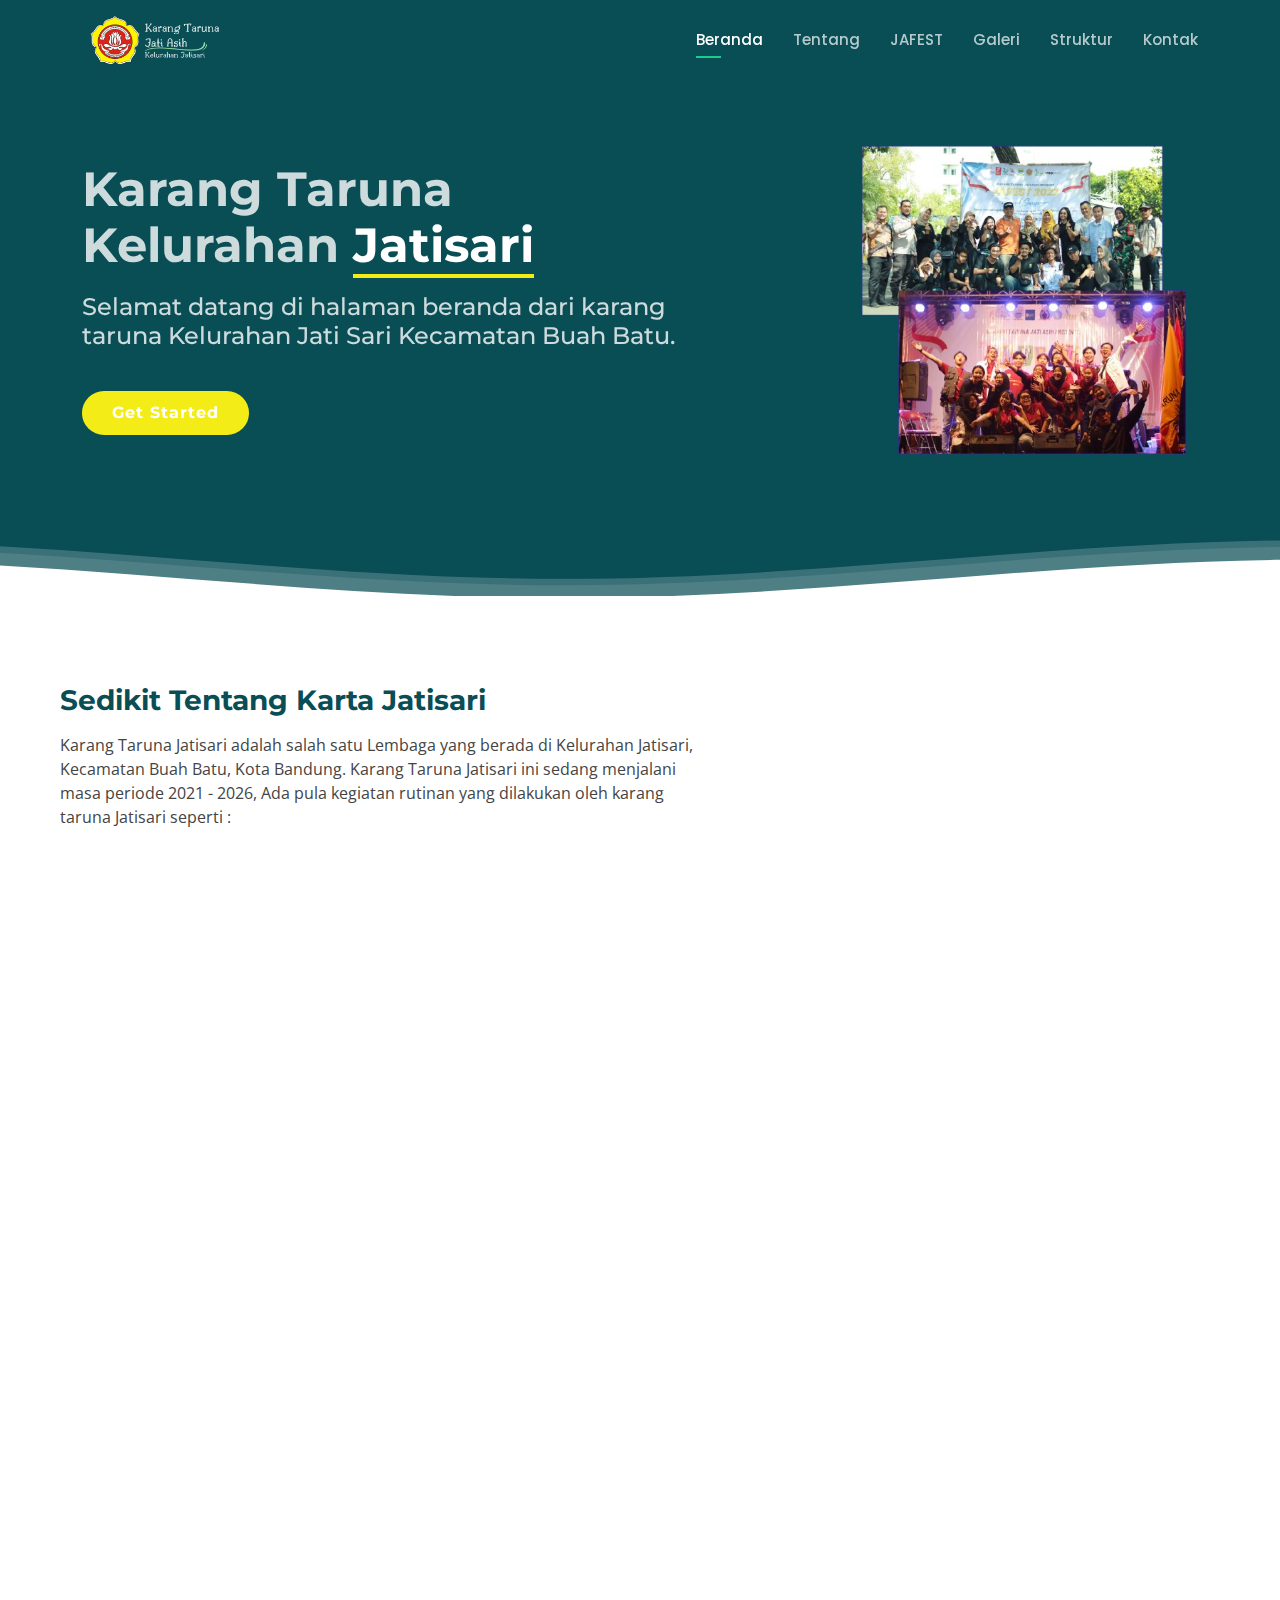
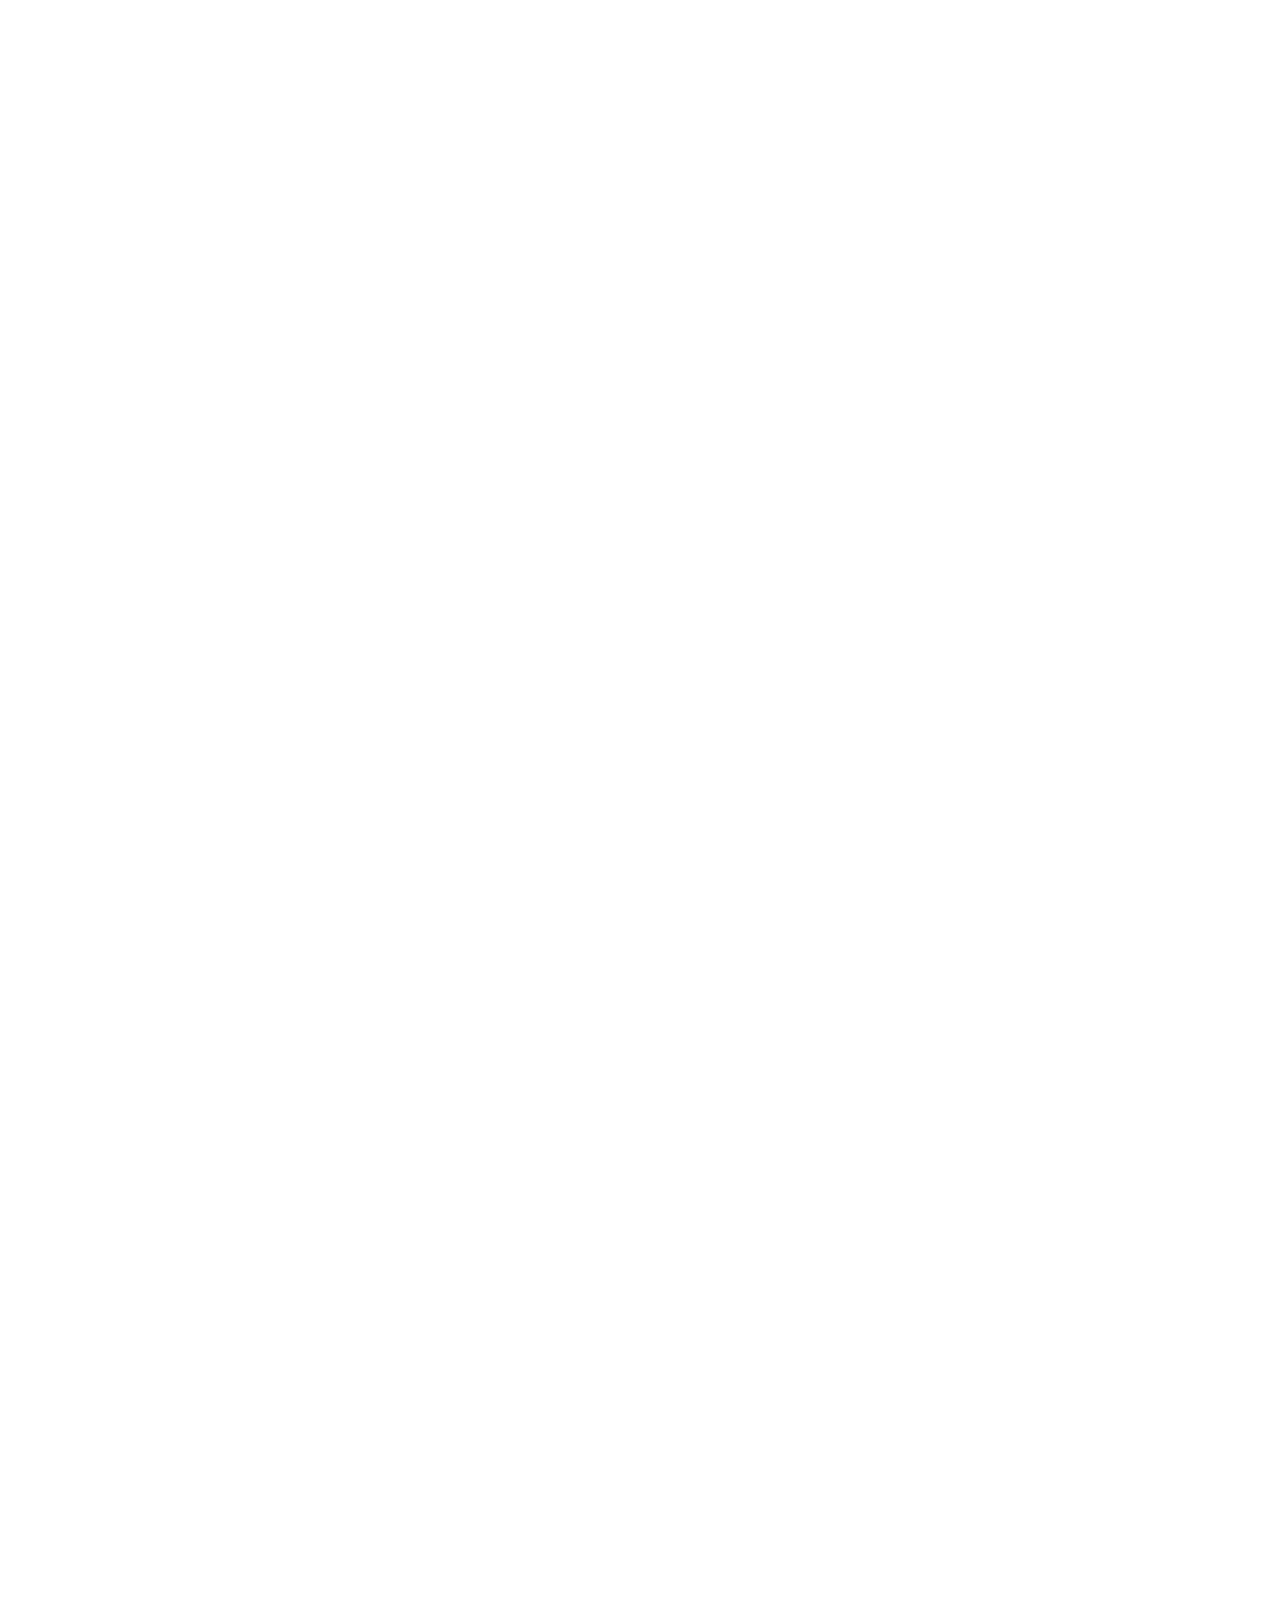
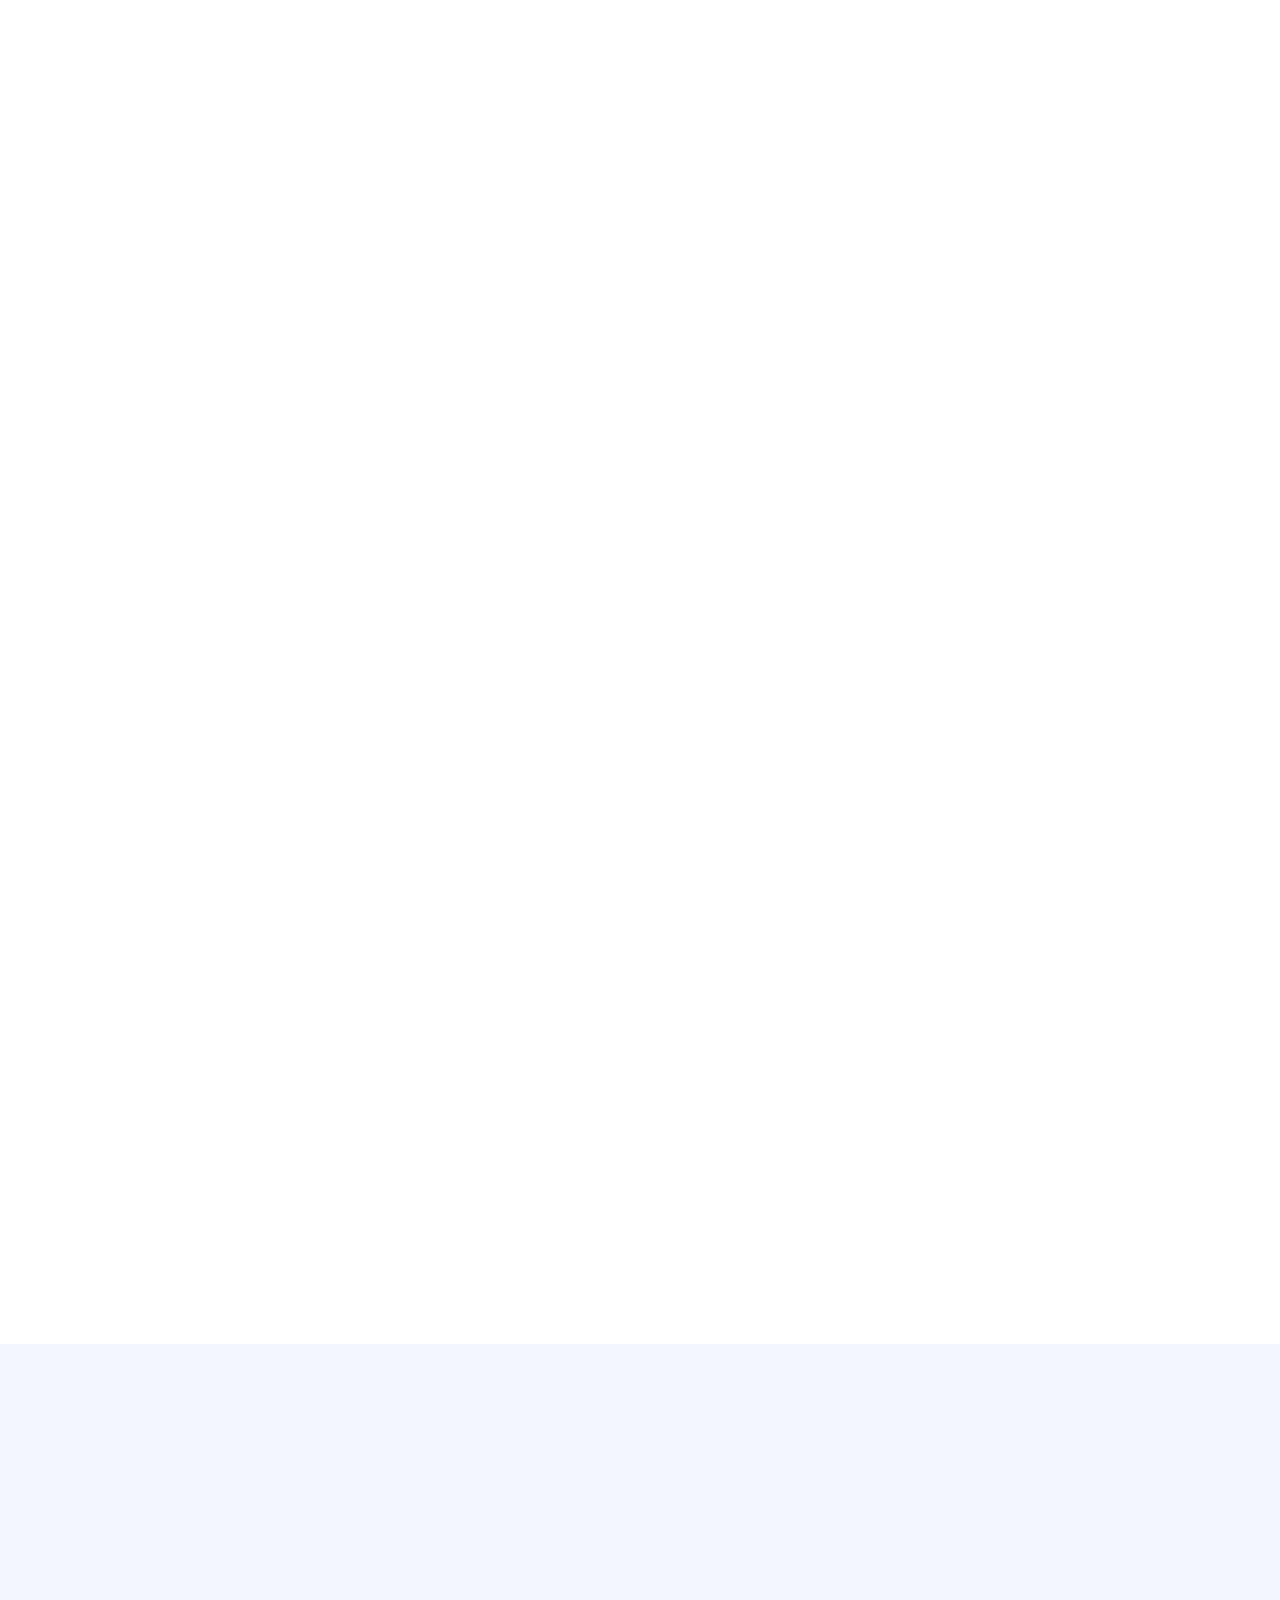
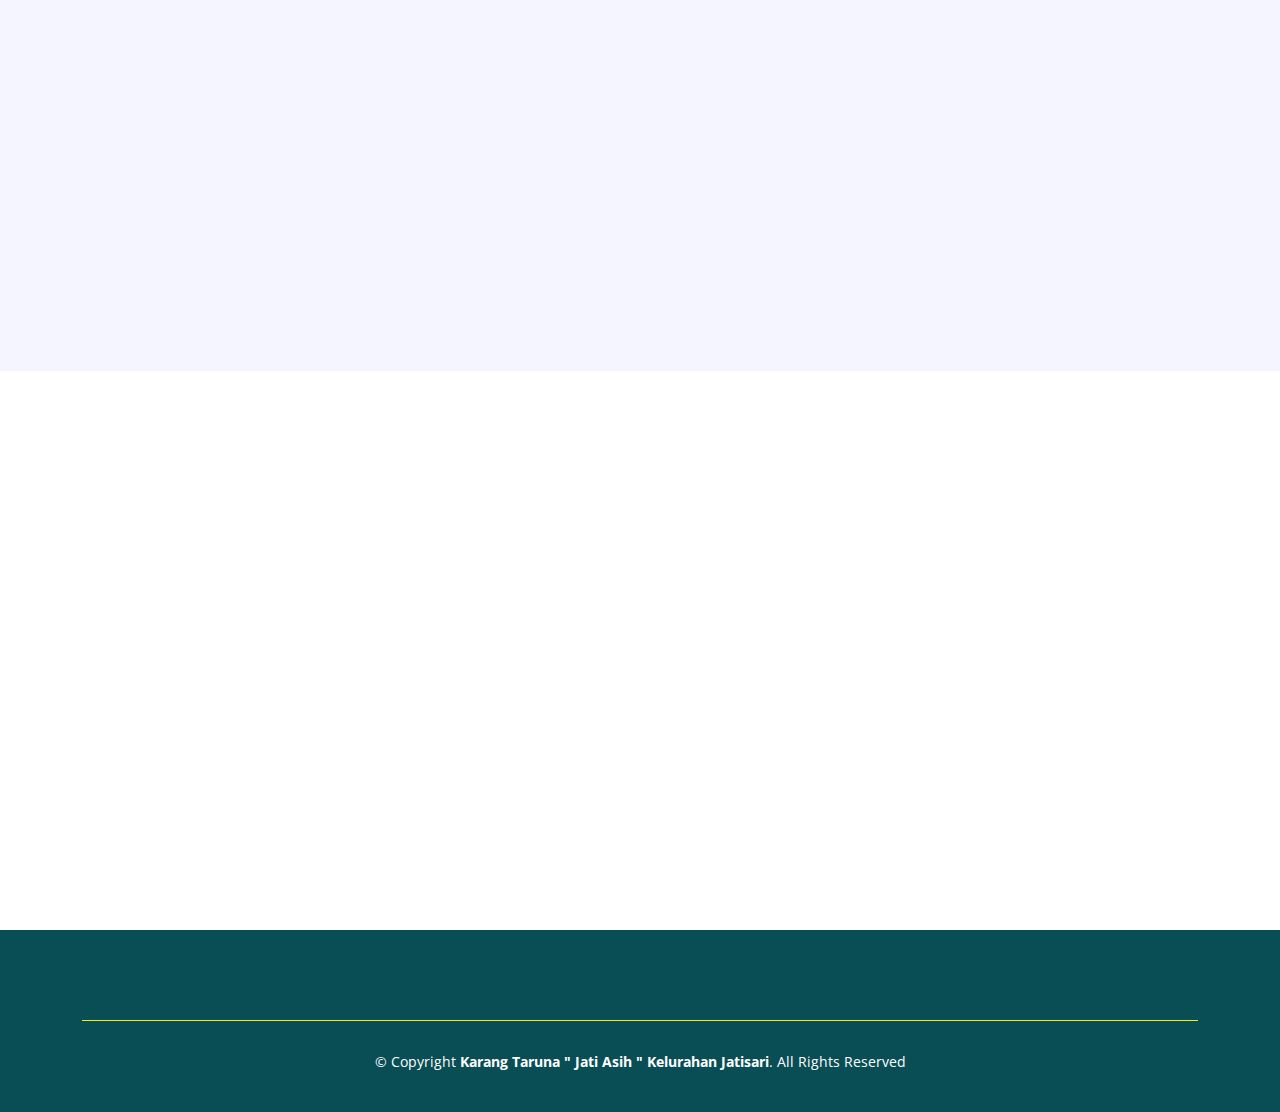
<file: index.html>
<!DOCTYPE html>
<html lang="en">

<head>
  <meta charset="utf-8">
  <meta content="width=device-width, initial-scale=1.0" name="viewport">

  <title>Karang Taruna Jati Asih</title>
  <meta content="" name="description">
  <meta content="" name="keywords">

  <!-- Favicons -->
  <link href="assets/img/logo.jpeg" rel="icon">
  <link href="assets/img/logo.jpeg" rel="apple-touch-icon">

  <!-- Google Fonts -->
  <link href="https://fonts.googleapis.com/css?family=Open+Sans:300,300i,400,400i,600,600i,700,700i|Montserrat:300,300i,400,400i,500,500i,600,600i,700,700i|Poppins:300,300i,400,400i,500,500i,600,600i,700,700i" rel="stylesheet">

  <!-- Vendor CSS Files -->
  <link href="assets/vendor/aos/aos.css" rel="stylesheet">
  <link href="assets/vendor/bootstrap/css/bootstrap.min.css" rel="stylesheet">
  <link href="assets/vendor/bootstrap-icons/bootstrap-icons.css" rel="stylesheet">
  <link href="assets/vendor/boxicons/css/boxicons.min.css" rel="stylesheet">
  <link href="assets/vendor/glightbox/css/glightbox.min.css" rel="stylesheet">
  <link href="assets/vendor/remixicon/remixicon.css" rel="stylesheet">
  <link href="assets/vendor/swiper/swiper-bundle.min.css" rel="stylesheet">

  <!-- Template Main CSS File -->
  <link href="assets/css/style.css" rel="stylesheet">

  <!-- =======================================================
  * Template Name: Bootslander
  * Updated: Jul 27 2023 with Bootstrap v5.3.1
  * Template URL: https://bootstrapmade.com/bootslander-free-bootstrap-landing-page-template/
  * Author: BootstrapMade.com
  * License: https://bootstrapmade.com/license/
  ======================================================== -->
</head>

<body>

  <!-- ======= Header ======= -->
  <header id="header" class="fixed-top d-flex align-items-center header-transparent">
    <div class="container d-flex align-items-center justify-content-between">

      <div class="logo">      
        <a href="index.html"><img src="assets/img/Logo.png" alt="" class="img-fluid"></a>
      </div>

      <nav id="navbar" class="navbar">
        <ul>
          <li><a class="nav-link scrollto active" href="#hero">Beranda</a></li>
          <li><a class="nav-link scrollto" href="#about">Tentang</a></li>
          <li><a class="nav-link scrollto" href="#features">JAFEST</a></li>
          <li><a class="nav-link scrollto" href="#gallery">Galeri</a></li>
          <li><a class="nav-link scrollto" href="#team">Struktur</a></li>
          <li><a class="nav-link scrollto" href="#contact">Kontak</a></li>
        </ul>
        <i class="bi bi-list mobile-nav-toggle"></i>
      </nav><!-- .navbar -->

    </div>
  </header><!-- End Header -->

  <!-- ======= Hero Section ======= -->
  <section id="hero">

    <div class="container">
      <div class="row justify-content-between">
        <div class="col-lg-7 pt-5 pt-lg-0 order-2 order-lg-1 d-flex align-items-center">
          <div data-aos="zoom-out">
            <h1>Karang Taruna Kelurahan <span>Jatisari</span></h1>
            <h2>Selamat datang di halaman beranda dari karang taruna Kelurahan Jati Sari Kecamatan Buah Batu.</h2>
            <div class="text-center text-lg-start">
              <a href="#about" class="btn-get-started scrollto"><b>Get Started</b></a>
            </div>
          </div>
        </div>
        <div class="col-lg-4 order-1 order-lg-2 hero-img" data-aos="zoom-out" data-aos-delay="300">
          <img src="assets/img/hero.png" class="img-fluid animated" alt="">
        </div>
      </div>
    </div>

    <svg class="hero-waves" xmlns="http://www.w3.org/2000/svg" xmlns:xlink="http://www.w3.org/1999/xlink" viewBox="0 24 150 28 " preserveAspectRatio="none">
      <defs>
        <path id="wave-path" d="M-160 44c30 0 58-18 88-18s 58 18 88 18 58-18 88-18 58 18 88 18 v44h-352z">
      </defs>
      <g class="wave1">
        <use xlink:href="#wave-path" x="50" y="3" fill="rgba(255,255,255, .1)">
      </g>
      <g class="wave2">
        <use xlink:href="#wave-path" x="50" y="0" fill="rgba(255,255,255, .2)">
      </g>
      <g class="wave3">
        <use xlink:href="#wave-path" x="50" y="9" fill="#fff">
      </g>
    </svg>

  </section><!-- End Hero -->

  <main id="main">

    <!-- ======= About Section ======= -->
    <section id="about" class="about">
      <div class="container-fluid">

        

          <div class="col-xl-7 col-lg-6 icon-boxes d-flex flex-column align-items-stretch justify-content-center py-5 px-lg-5" data-aos="fade-left">
            <h3>Sedikit Tentang Karta Jatisari</h3>
            <p>Karang Taruna Jatisari adalah salah satu Lembaga yang berada di Kelurahan Jatisari, Kecamatan Buah Batu, Kota Bandung. 
              Karang Taruna Jatisari ini sedang menjalani masa periode 2021 - 2026, Ada pula kegiatan rutinan yang dilakukan oleh karang taruna Jatisari seperti : </p>

            <div class="icon-box" data-aos="zoom-in"  data-aos-delay="100">
              <div class="icon"><i class="bx bx-fingerprint"></i></div>
              <h4 class="title"><a href="">Posyandu Remaja</a></h4>
              <p class="description">Posyandu Remaja adalah program kerja sama antara puskesmas dengan karang taruna yang dimana anggota karang taruna dibimbing oleh puskesmas untuk menjadi kader di setiap meja, untuk peserta sesuai dengan namanya yaitu posrem maka peserta nya berupa anak anak remaja.</p>
            </div>

            <div class="icon-box" data-aos="zoom-in" data-aos-delay="200">
              <div class="icon"><i class="bx bx-gift"></i></div>
              <h4 class="title"><a href="">Warmis</a></h4>
              <p class="description">Warmis merupakan program sosial yaitu memberikan bantuan beserta santunan kepada warga warga yang kurang mampu di kelurahan Jatisari.</p>
            </div>

            <div class="icon-box" data-aos="zoom-in" data-aos-delay="300">
              <div class="icon"><i class="bx bx-atom"></i></div>
              <h4 class="title"><a href="">Jatisari Festival</a></h4>
              <p class="description">Jatisari Festival merupakan serangkaian kegiatan untuk memeriahkan hari hari besar seperti 17 Agustus, Hari Jadi Kota Bandung ( HJKB ), dll. dan untuk menjalin silaturahmi antar warga kelurahan Jatisari</p>
            </div>

          </div>
        </div>

      </div>
    </section><!-- End About Section -->

    <!-- ======= Features Section ======= -->
    <section id="features" class="features">
      <div class="container">

        <div class="section-title" data-aos="fade-up">
          <h2>JAFEST</h2>
          <p><b>JATISARI FESTIVAL</b></p>
        </div>

        
      </div>
    </section><!-- End Features Section -->
    <!-- ======= Details Section ======= -->
    <section id="details" class="details">
      <div class="container">

        <div class="row content">
          <div class="col-md-4" data-aos="fade-right">
            <img src="assets/img/1.png" class="img-fluid" alt="">
          </div>
          <div class="col-md-8 pt-4" data-aos="fade-up">
            <h3><b>JATISARI FESTIVAL 2022</b></h3>
            <p class="fst-italic">
              JAFEST 2022 atau Jatisari Festival 2022 adalah Jatisari Festival Pertama yang dilaksanakan oleh karang taruna Jatisari, pada JAFEST 2022 ini Fias Fridansyah terpilih menjadi ketua pelaksanan, dan dengan izin Allah acara ini terlaksana pada :
            </p>
            <ul>
              <li><i class="bi bi-check"></i> Sabtu, 29 Oktober 2022</li>
              <li><i class="bi bi-check"></i> Lapangan DISPERKIM JABAR</li>
              <li><i class="bi bi-check"></i> Pukul 07.00 WIB s.d 17.00 WIB</li>
            </ul>
            <p>
              Tema pada kegiatan JAFEST 2022 adalah Kirab Budaya dengan mengedepankan budaya sunda, tema ini diimplementasikan dengan adanya festival anak anak TK se-Kelurahan Jatisari dengan memakai pakaian adat sunda.
            </p>
          </div>
        </div>

        <div class="row content">
          <div class="col-md-4 order-1 order-md-2" data-aos="fade-left">
            <img src="assets/img/2.png" class="img-fluid" alt="">
          </div>
          <div class="col-md-8 pt-4" data-aos="fade-up">
            <h3><b>JATISARI FESTIVAL 2023</b></h3>
            <p class="fst-italic">
              JAFEST 2023 atau Jatisari Festival 2022 adalah Jatisari Festival Kedua yang dilaksanakan oleh karang taruna Jatisari, pada JAFEST 2023 ini Mochammad Anwar Cahyana terpilih menjadi ketua pelaksanan, dan dengan izin Allah acara ini terlaksana pada :
            </p>
            <ul>
              <li><i class="bi bi-check"></i> Sabtu, 23 September 2023</li>
              <li><i class="bi bi-check"></i> Lapang Bunderan RW 03</li>
              <li><i class="bi bi-check"></i> Pukul 07.00 WIB s.d 22.00 WIB</li>
            </ul>
            <p>
              Tema pada kegiatan JAFEST 2023 adalah Jatisari Menuju Generasi Sehat dan Bersih
              dengan mengedepankan kegiatan sosial dan keagamaan, tema ini diimplementasikan dengan adanya sunatan massal untuk warga se-Kelurahan Jatisari serta diadakannya 
              perlombaan Tahfidz dan juga adanya perlombaan K3 ( Kebersihan, Keindahan, Kerapian) yang diikiuti oleh seluruh perangkat RW se-Kelurahan Jatisari.
            </p>
          </div>
        </div>
      </div>
    </section><!-- End Details Section -->

    <!-- ======= Gallery Section ======= -->
    <section id="gallery" class="gallery">
      <div class="container">

        <div class="section-title" data-aos="fade-up">
          <h2>Galaeri</h2>
          <p>GALERI KITA</p>
        </div>

        <div class="row g-0" data-aos="fade-left">

          <div class="col-lg-3 col-md-4">
            <div class="gallery-item" data-aos="zoom-in" data-aos-delay="100">
              <a href="assets/img/gallery/1.png" class="gallery-lightbox">
                <img src="assets/img/gallery/1.png" alt="" class="img-fluid">
              </a>
            </div>
          </div>

          <div class="col-lg-3 col-md-4">
            <div class="gallery-item" data-aos="zoom-in" data-aos-delay="150">
              <a href="assets/img/gallery/2.png" class="gallery-lightbox">
                <img src="assets/img/gallery/2.png" alt="" class="img-fluid">
              </a>
            </div>
          </div>

          <div class="col-lg-3 col-md-4">
            <div class="gallery-item" data-aos="zoom-in" data-aos-delay="200">
              <a href="assets/img/gallery/3.png" class="gallery-lightbox">
                <img src="assets/img/gallery/3.png" alt="" class="img-fluid">
              </a>
            </div>
          </div>

          <div class="col-lg-3 col-md-4">
            <div class="gallery-item" data-aos="zoom-in" data-aos-delay="250">
              <a href="assets/img/gallery/4.png" class="gallery-lightbox">
                <img src="assets/img/gallery/4.png" alt="" class="img-fluid">
              </a>
            </div>
          </div>

          <div class="col-lg-3 col-md-4">
            <div class="gallery-item" data-aos="zoom-in" data-aos-delay="300">
              <a href="assets/img/gallery/5.png" class="gallery-lightbox">
                <img src="assets/img/gallery/5.png" alt="" class="img-fluid">
              </a>
            </div>
          </div>

          <div class="col-lg-3 col-md-4">
            <div class="gallery-item" data-aos="zoom-in" data-aos-delay="350">
              <a href="assets/img/gallery/6.png" class="gallery-lightbox">
                <img src="assets/img/gallery/6.png" alt="" class="img-fluid">
              </a>
            </div>
          </div>

          <div class="col-lg-3 col-md-4">
            <div class="gallery-item" data-aos="zoom-in" data-aos-delay="400">
              <a href="assets/img/gallery/7.png" class="gallery-lightbox">
                <img src="assets/img/gallery/7.png" alt="" class="img-fluid">
              </a>
            </div>
          </div>

          <div class="col-lg-3 col-md-4">
            <div class="gallery-item" data-aos="zoom-in" data-aos-delay="450">
              <a href="assets/img/gallery/8.png" class="gallery-lightbox">
                <img src="assets/img/gallery/8.png" alt="" class="img-fluid">
              </a>
            </div>
          </div>

        </div>

      </div>
    </section><!-- End Gallery Section -->

    <!-- ======= Team Section ======= -->
    <section id="team" class="team">
      <div class="container">

        <div class="section-title" data-aos="fade-up">
          <h2>SK</h2>
          <p>STRUKTUR ORGANISASI</p>
        </div>

        <div class="row" data-aos="fade-left">

          <div class="col-lg-3 col-md-6">
            <div class="member" data-aos="zoom-in" data-aos-delay="100">
              <div class="pic"><img src="assets/img/team/seli.png" class="img-fluid" alt=""></div>
              <div class="member-info">
                <h4>Seli Nur Afni</h4>
                <span>Ketua</span>
                <div class="social">
                  <a href="https://www.instagram.com/seli_nurafni/"><i class="bi bi-instagram"> @seli_nurafni</i></a>
                </div>
              </div>
            </div>
          </div>

          <div class="col-lg-3 col-md-6 mt-5 mt-md-0">
            <div class="member" data-aos="zoom-in" data-aos-delay="200">
              <div class="pic"><img src="assets/img/team/fias.png" class="img-fluid" alt=""></div>
              <div class="member-info">
                <h4>Fias Fridansyah</h4>
                <span>Wakil Ketua</span>
                <div class="social">
                  <a href="https://www.instagram.com/fias.fr/"><i class="bi bi-instagram"> @fias.fr</i></a>
                </div>
              </div>
            </div>
          </div>

          <div class="col-lg-3 col-md-6 mt-5 mt-lg-0">
            <div class="member" data-aos="zoom-in" data-aos-delay="300">
              <div class="pic"><img src="assets/img/team/nisa.png" class="img-fluid" alt=""></div>
              <div class="member-info">
                <h4>Annisa Fitri</h4>
                <span>Bendahara</span>
                <div class="social">
                  <a href="https://www.instagram.com/annisafri/"><i class="bi bi-instagram"> @annisafri</i></a>
                </div>
              </div>
            </div>
          </div>

          <div class="col-lg-3 col-md-6 mt-5 mt-lg-0">
            <div class="member" data-aos="zoom-in" data-aos-delay="400">
              <div class="pic"><img src="assets/img/team/tukul.png" class="img-fluid" alt=""></div>
              <div class="member-info">
                <h4>M Nizar Annauval</h4>
                <span>Wakil Bendahara</span>
                <div class="social">
                  <a href="https://www.instagram.com/nizarannauval/"><i class="bi bi-instagram"> @nizarannauval</i></a>
                </div>
              </div>
            </div>
          </div>

          <div class="col-lg-3 col-md-6 mt-5 mt-lg-0">
            <div class="member" data-aos="zoom-in" data-aos-delay="400">
              <div class="pic"><img src="assets/img/team/icha.png" class="img-fluid" alt=""></div>
              <div class="member-info">
                <h4>Nisa Aminah</h4>
                <span>Sekretaris</span>
                <div class="social"> 
                  <a href="https://www.instagram.com/ichaans.na/"><i class="bi bi-instagram"> @ichaans.na</i></a>
                </div>
              </div>
            </div>
          </div>

          <div class="col-lg-3 col-md-6 mt-5 mt-lg-0">
            <div class="member" data-aos="zoom-in" data-aos-delay="400">
              <div class="pic"><img src="assets/img/team/anwar.png" class="img-fluid" alt=""></div>
              <div class="member-info">
                <h4>Mochammad Anwar C</h4>
                <span>Wakil Sekretaris</span>
                <div class="social">
                  <a href="https://www.instagram.com/mochanwar20/"><i class="bi bi-instagram"> @mochanwar20</i></a>
                </div>
              </div>
            </div>
          </div>

          <div class="col-lg-3 col-md-6 mt-5 mt-md-0">
            <div class="member" data-aos="zoom-in" data-aos-delay="200">
              <div class="pic"><img src="assets/img/team/anis.png" class="img-fluid" alt=""></div>
              <div class="member-info">
                <h4>Siti Nur Anisa</h4>
                <span>Anggota</span>
                <div class="social">
                  <a href="https://www.instagram.com/_anisastnr26/"><i class="bi bi-instagram"> @_anisastnr26</i></a>
                </div>
              </div>
            </div>
          </div>

          <div class="col-lg-3 col-md-6 mt-5 mt-md-0">
            <div class="member" data-aos="zoom-in" data-aos-delay="200">
              <div class="pic"><img src="assets/img/team/noval.png" class="img-fluid" alt=""></div>
              <div class="member-info">
                <h4>Moch Noval R</h4>
                <span>Anggota</span>
                <div class="social">
                  <a href="https://www.instagram.com/namanyanoval_/"><i class="bi bi-instagram"> @namanyanoval_</i></a>
                </div>
              </div>
            </div>
          </div>

          <div class="col-lg-3 col-md-6 mt-5 mt-md-0">
            <div class="member" data-aos="zoom-in" data-aos-delay="200">
              <div class="pic"><img src="assets/img/team/putri.png" class="img-fluid" alt=""></div>
              <div class="member-info">
                <h4>Putri Nurjihan</h4>
                <span>Anggota</span>
                <div class="social">
                  <a href="https://www.instagram.com/puttn_/"><i class="bi bi-instagram"> @puttn_</i></a>
                </div>
              </div>
            </div>
          </div>

          <div class="col-lg-3 col-md-6 mt-5 mt-md-0">
            <div class="member" data-aos="zoom-in" data-aos-delay="200">
              <div class="pic"><img src="assets/img/team/bila.png" class="img-fluid" alt=""></div>
              <div class="member-info">
                <h4>Nabilla Meysha A</h4>
                <span>Anggota</span>
                <div class="social">
                  <a href="https://www.instagram.com/nabillamysh_/"><i class="bi bi-instagram"> @nabillamysh_</i></a>
                </div>
              </div>
            </div>
          </div>

          <div class="col-lg-3 col-md-6 mt-5 mt-md-0">
            <div class="member" data-aos="zoom-in" data-aos-delay="200">
              <div class="pic"><img src="assets/img/team/wawa.png" class="img-fluid" alt=""></div>
              <div class="member-info">
                <h4>Nazwa Ramadhani</h4>
                <span>Anggota</span>
                <div class="social">
                  <a href="https://www.instagram.com/nzwarxt/"><i class="bi bi-instagram"> @nzwarxt</i></a>
                </div>
              </div>
            </div>
          </div>

          <div class="col-lg-3 col-md-6 mt-5 mt-md-0">
            <div class="member" data-aos="zoom-in" data-aos-delay="200">
              <div class="pic"><img src="assets/img/team/hafiz.png" class="img-fluid" alt=""></div>
              <div class="member-info">
                <h4>Hafidz</h4>
                <span>Anggota</span>
                <div class="social">
                  <a href="https://www.instagram.com/xapi.ss/"><i class="bi bi-instagram"> @xapi.ss</i></a>
                </div>
              </div>
            </div>
          </div>

        </div>

      </div>
    </section><!-- End Team Section -->

    

    <!-- ======= F.A.Q Section ======= -->
    <section id="faq" class="faq section-bg">
      <div class="container">

        <div class="section-title" data-aos="fade-up">
          <h2>F.A.Q</h2>
          <p>Hal Yang Sering Ditanyakan</p>
        </div>

        <div class="faq-list">
          <ul>
            <li data-aos="fade-up">
              <i class="bx bx-help-circle icon-help"></i> <a data-bs-toggle="collapse" class="collapse" data-bs-target="#faq-list-1">Karang Taruna itu apa sih? <i class="bx bx-chevron-down icon-show"></i><i class="bx bx-chevron-up icon-close"></i></a>
              <div id="faq-list-1" class="collapse show" data-bs-parent=".faq-list">
                <p>
                  Karang Taruna adalah organisasi sosial kemasyarakatan sebagai wadah dan sarana pengembangan setiap anggota masyarakat yang tumbuh dan berkembang atas dasar kesadaran dan tanggung jawab sosial dari, oleh dan untuk masyarakat terutama generasi muda di wilayah desa/kelurahan yang bergerak dalam berbagai bidang seperti usaha, sosial, dll .
                </p>
              </div>
            </li>

            <li data-aos="fade-up" data-aos-delay="100">
              <i class="bx bx-help-circle icon-help"></i> <a data-bs-toggle="collapse" data-bs-target="#faq-list-2" class="collapsed">Karang Taruna itu tingkatan nya apa aja sih? <i class="bx bx-chevron-down icon-show"></i><i class="bx bx-chevron-up icon-close"></i></a>
              <div id="faq-list-2" class="collapse" data-bs-parent=".faq-list">
                <p>
                 Menurut PERMENSOS Nomor 25 Tahun 2019 BAB III Pasal 19 karang taruna mempunyai 5 Tingkatan yaitu :
                 <p>1.Desa / Kelurahan.</p>
                 <p>2. Kecamatan.</p>
                 <p>3. Kota / Kabupaten.</p>
                 <p>4. Provinsi.</p>
                 <p>5. Nasional.</p>
                </p>
              </div>
            </li>

            <li data-aos="fade-up" data-aos-delay="200">
              <i class="bx bx-help-circle icon-help"></i> <a data-bs-toggle="collapse" data-bs-target="#faq-list-3" class="collapsed">Apa sih syarat masuk Karang Taruna? <i class="bx bx-chevron-down icon-show"></i><i class="bx bx-chevron-up icon-close"></i></a>
              <div id="faq-list-3" class="collapse" data-bs-parent=".faq-list">
                <p>
                  Menurut PERMENSOS Nomor 25 Tahun 2019 BAB III Pasal 18 syarat menjadi anggota karang taruna yaitu :
                  <p>Generasi muda yang berusia 13 (tiga belas) sampai dengan 45 (empat puluh lima) tahun bisa menjadi anggota Karang Taruna.</p>
                </p>
              </div>
            </li>

            <li data-aos="fade-up" data-aos-delay="300">
              <i class="bx bx-help-circle icon-help"></i> <a data-bs-toggle="collapse" data-bs-target="#faq-list-4" class="collapsed">Masuk Karang Taruna emang ada manfaatnya? <i class="bx bx-chevron-down icon-show"></i><i class="bx bx-chevron-up icon-close"></i></a>
              <div id="faq-list-4" class="collapse" data-bs-parent=".faq-list">
                <p>
                  Ada dong manfaat masuk karang taruna adalah.
                  <p>1. Peningkatan potensi dan peran aktif generasi muda dalam pembangunan di bidang kesejahteraan sosial.</p>
                  <p>2. Meningkatkan kepercayaan diri karena banyaknya pengalaman berinteraksi dengan banyak orang</p>
                  <p>3. Self Branding untuk dilampirkan di CV teman teman di bagian pengalaman organisasi.</p>
                </p>
              </div>
            </li>
          </ul>
        </div>

      </div>
    </section><!-- End F.A.Q Section -->

    <!-- ======= Contact Section ======= -->
    <section id="contact" class="contact">
      <div class="container">

        <div class="section-title" data-aos="fade-up">
          <h2>Kontak</h2>
          <p>Hubungi Kami</p>
        </div>

        <div class="row">

          <div class="col-lg-4" data-aos="fade-right" data-aos-delay="100">
            <div class="info">
              <div class="address">
                <i class="bi bi-geo-alt"></i>
                <h4>Lokasi:</h4>
                <p>Jln.Kawaluyaan Indah No.58</p>
              </div>

              <div class="email">
                <i class="bi bi-envelope"></i>
                <h4>Email:</h4>
                <p>kartajatisari01@gmail.com</p>
              </div>

              <div class="phone">
                <i class="bi bi-phone"></i>
                <h4>Telepon:</h4>
                <p>+62 857-1926-0815 ( Fias Fridansyah )</p>
              </div>

            </div>

          </div>

          <div class="col-lg-8 mt-5 mt-lg-0" data-aos="fade-left" data-aos-delay="200">

            <form action="forms/contact.php" method="post" role="form" class="php-email-form">
              <div class="row">
                <div class="col-md-6 form-group">
                  <input type="text" name="name" class="form-control" id="name" placeholder="Nama Kamu" required>
                </div>
                <div class="col-md-6 form-group mt-3 mt-md-0">
                  <input type="email" class="form-control" name="email" id="email" placeholder="Email Kamu" required>
                </div>
              </div>
              <div class="form-group mt-3">
                <input type="text" class="form-control" name="subject" id="subject" placeholder="Tentang Apa Nih" required>
              </div>
              <div class="form-group mt-3">
                <textarea class="form-control" name="message" rows="5" placeholder="Pesan" required></textarea>
              </div>
              <div class="my-3">
                <div class="loading">Tunggu Yah</div>
                <div class="error-message"></div>
                <div class="sent-message">Pesan Kamu Udah Dikirm, Terima Kasih yaa!</div>
              </div>
              <div class="text-center"><button type="submit">Kirim</button></div>
            </form>

          </div>

        </div>

      </div>
    </section><!-- End Contact Section -->

  </main><!-- End #main -->

  <!-- ======= Footer ======= -->
  <footer id="footer">
    <div class="footer-top">
      <div class="container">
        <div class="row"></div>

        </div>
      </div>
    </div>

    <div class="container">
      <div class="copyright">
        &copy; Copyright <strong><span>Karang Taruna " Jati Asih " Kelurahan Jatisari</span></strong>. All Rights Reserved
      </div>
      <div class="credits">
        <!-- All the links in the footer should remain intact. -->
        <!-- You can delete the links only if you purchased the pro version. -->
        <!-- Licensing information: https://bootstrapmade.com/license/ -->
        <!-- Purchase the pro version with working PHP/AJAX contact form: https://bootstrapmade.com/bootslander-free-bootstrap-landing-page-template/ -->
      </div>
    </div>
  </footer><!-- End Footer -->

  <a href="#" class="back-to-top d-flex align-items-center justify-content-center"><i class="bi bi-arrow-up-short"></i></a>
  <div id="preloader"></div>

  <!-- Vendor JS Files -->
  <script src="assets/vendor/purecounter/purecounter_vanilla.js"></script>
  <script src="assets/vendor/aos/aos.js"></script>
  <script src="assets/vendor/bootstrap/js/bootstrap.bundle.min.js"></script>
  <script src="assets/vendor/glightbox/js/glightbox.min.js"></script>
  <script src="assets/vendor/swiper/swiper-bundle.min.js"></script>
  <script src="assets/vendor/php-email-form/validate.js"></script>

  <!-- Template Main JS File -->
  <script src="assets/js/main.js"></script>

</body>

</html>
</file>
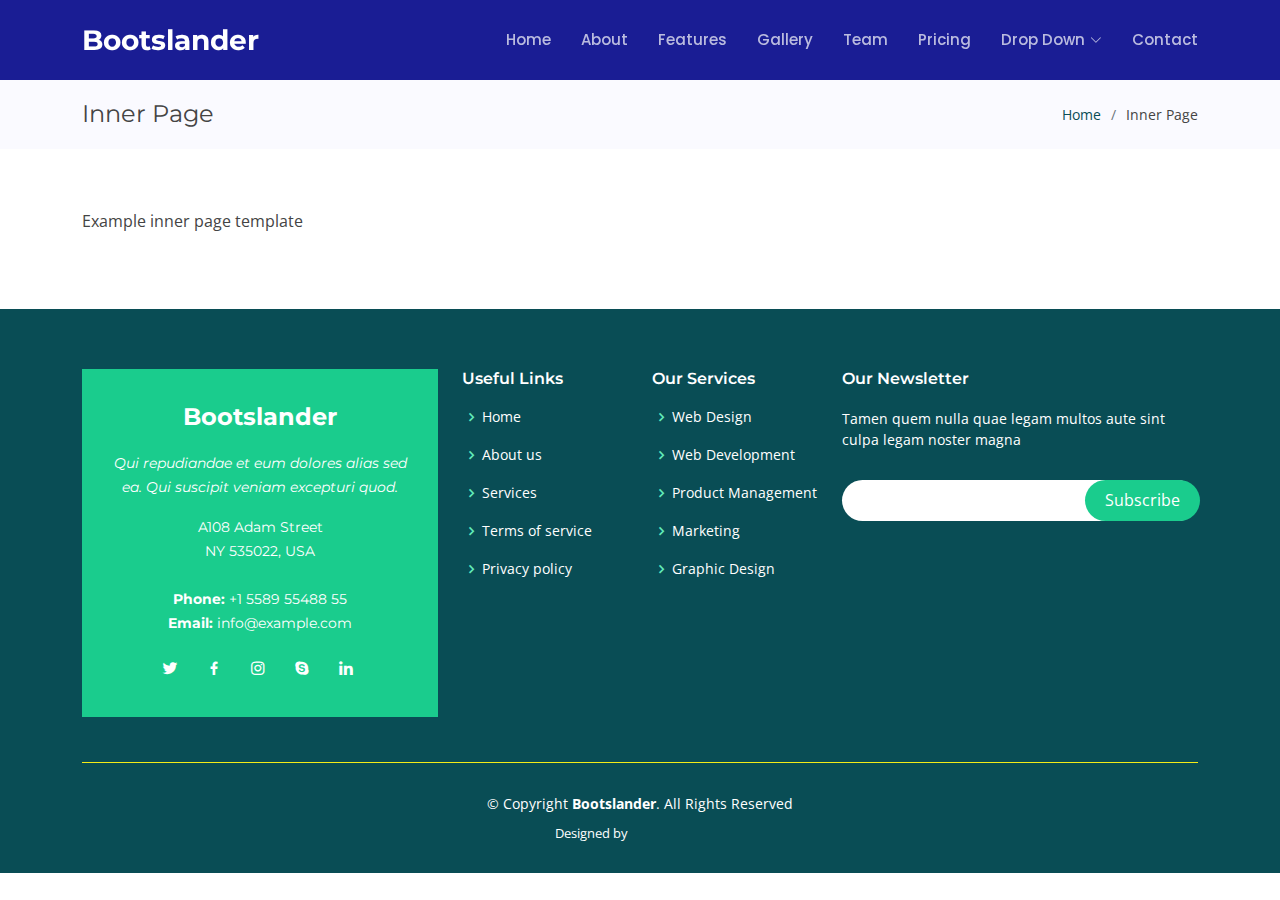
<file: inner-page.html>
<!DOCTYPE html>
<html lang="en">

<head>
  <meta charset="utf-8">
  <meta content="width=device-width, initial-scale=1.0" name="viewport">

  <title>Inner Page - Bootslander Bootstrap Template</title>
  <meta content="" name="description">
  <meta content="" name="keywords">

  <!-- Favicons -->
  <link href="assets/img/favicon.png" rel="icon">
  <link href="assets/img/apple-touch-icon.png" rel="apple-touch-icon">

  <!-- Google Fonts -->
  <link href="https://fonts.googleapis.com/css?family=Open+Sans:300,300i,400,400i,600,600i,700,700i|Montserrat:300,300i,400,400i,500,500i,600,600i,700,700i|Poppins:300,300i,400,400i,500,500i,600,600i,700,700i" rel="stylesheet">

  <!-- Vendor CSS Files -->
  <link href="assets/vendor/aos/aos.css" rel="stylesheet">
  <link href="assets/vendor/bootstrap/css/bootstrap.min.css" rel="stylesheet">
  <link href="assets/vendor/bootstrap-icons/bootstrap-icons.css" rel="stylesheet">
  <link href="assets/vendor/boxicons/css/boxicons.min.css" rel="stylesheet">
  <link href="assets/vendor/glightbox/css/glightbox.min.css" rel="stylesheet">
  <link href="assets/vendor/remixicon/remixicon.css" rel="stylesheet">
  <link href="assets/vendor/swiper/swiper-bundle.min.css" rel="stylesheet">

  <!-- Template Main CSS File -->
  <link href="assets/css/style.css" rel="stylesheet">

  <!-- =======================================================
  * Template Name: Bootslander
  * Updated: Jul 27 2023 with Bootstrap v5.3.1
  * Template URL: https://bootstrapmade.com/bootslander-free-bootstrap-landing-page-template/
  * Author: BootstrapMade.com
  * License: https://bootstrapmade.com/license/
  ======================================================== -->
</head>

<body>

  <!-- ======= Header ======= -->
  <header id="header" class="fixed-top d-flex align-items-center ">
    <div class="container d-flex align-items-center justify-content-between">

      <div class="logo">
        <h1><a href="index.html"><span>Bootslander</span></a></h1>
        <!-- Uncomment below if you prefer to use an image logo -->
        <!-- <a href="index.html"><img src="assets/img/logo.png" alt="" class="img-fluid"></a>-->
      </div>

      <nav id="navbar" class="navbar">
        <ul>
          <li><a class="nav-link scrollto " href="#hero">Home</a></li>
          <li><a class="nav-link scrollto" href="#about">About</a></li>
          <li><a class="nav-link scrollto" href="#features">Features</a></li>
          <li><a class="nav-link scrollto" href="#gallery">Gallery</a></li>
          <li><a class="nav-link scrollto" href="#team">Team</a></li>
          <li><a class="nav-link scrollto" href="#pricing">Pricing</a></li>
          <li class="dropdown"><a href="#"><span>Drop Down</span> <i class="bi bi-chevron-down"></i></a>
            <ul>
              <li><a href="#">Drop Down 1</a></li>
              <li class="dropdown"><a href="#"><span>Deep Drop Down</span> <i class="bi bi-chevron-right"></i></a>
                <ul>
                  <li><a href="#">Deep Drop Down 1</a></li>
                  <li><a href="#">Deep Drop Down 2</a></li>
                  <li><a href="#">Deep Drop Down 3</a></li>
                  <li><a href="#">Deep Drop Down 4</a></li>
                  <li><a href="#">Deep Drop Down 5</a></li>
                </ul>
              </li>
              <li><a href="#">Drop Down 2</a></li>
              <li><a href="#">Drop Down 3</a></li>
              <li><a href="#">Drop Down 4</a></li>
            </ul>
          </li>
          <li><a class="nav-link scrollto" href="#contact">Contact</a></li>
        </ul>
        <i class="bi bi-list mobile-nav-toggle"></i>
      </nav><!-- .navbar -->

    </div>
  </header><!-- End Header -->

  <main id="main">

    <!-- ======= Breadcrumbs Section ======= -->
    <section class="breadcrumbs">
      <div class="container">

        <div class="d-flex justify-content-between align-items-center">
          <h2>Inner Page</h2>
          <ol>
            <li><a href="index.html">Home</a></li>
            <li>Inner Page</li>
          </ol>
        </div>

      </div>
    </section><!-- End Breadcrumbs Section -->

    <section class="inner-page">
      <div class="container">
        <p>
          Example inner page template
        </p>
      </div>
    </section>

  </main><!-- End #main -->

  <!-- ======= Footer ======= -->
  <footer id="footer">
    <div class="footer-top">
      <div class="container">
        <div class="row">

          <div class="col-lg-4 col-md-6">
            <div class="footer-info">
              <h3>Bootslander</h3>
              <p class="pb-3"><em>Qui repudiandae et eum dolores alias sed ea. Qui suscipit veniam excepturi quod.</em></p>
              <p>
                A108 Adam Street <br>
                NY 535022, USA<br><br>
                <strong>Phone:</strong> +1 5589 55488 55<br>
                <strong>Email:</strong> info@example.com<br>
              </p>
              <div class="social-links mt-3">
                <a href="#" class="twitter"><i class="bx bxl-twitter"></i></a>
                <a href="#" class="facebook"><i class="bx bxl-facebook"></i></a>
                <a href="#" class="instagram"><i class="bx bxl-instagram"></i></a>
                <a href="#" class="google-plus"><i class="bx bxl-skype"></i></a>
                <a href="#" class="linkedin"><i class="bx bxl-linkedin"></i></a>
              </div>
            </div>
          </div>

          <div class="col-lg-2 col-md-6 footer-links">
            <h4>Useful Links</h4>
            <ul>
              <li><i class="bx bx-chevron-right"></i> <a href="#">Home</a></li>
              <li><i class="bx bx-chevron-right"></i> <a href="#">About us</a></li>
              <li><i class="bx bx-chevron-right"></i> <a href="#">Services</a></li>
              <li><i class="bx bx-chevron-right"></i> <a href="#">Terms of service</a></li>
              <li><i class="bx bx-chevron-right"></i> <a href="#">Privacy policy</a></li>
            </ul>
          </div>

          <div class="col-lg-2 col-md-6 footer-links">
            <h4>Our Services</h4>
            <ul>
              <li><i class="bx bx-chevron-right"></i> <a href="#">Web Design</a></li>
              <li><i class="bx bx-chevron-right"></i> <a href="#">Web Development</a></li>
              <li><i class="bx bx-chevron-right"></i> <a href="#">Product Management</a></li>
              <li><i class="bx bx-chevron-right"></i> <a href="#">Marketing</a></li>
              <li><i class="bx bx-chevron-right"></i> <a href="#">Graphic Design</a></li>
            </ul>
          </div>

          <div class="col-lg-4 col-md-6 footer-newsletter">
            <h4>Our Newsletter</h4>
            <p>Tamen quem nulla quae legam multos aute sint culpa legam noster magna</p>
            <form action="" method="post">
              <input type="email" name="email"><input type="submit" value="Subscribe">
            </form>

          </div>

        </div>
      </div>
    </div>

    <div class="container">
      <div class="copyright">
        &copy; Copyright <strong><span>Bootslander</span></strong>. All Rights Reserved
      </div>
      <div class="credits">
        <!-- All the links in the footer should remain intact. -->
        <!-- You can delete the links only if you purchased the pro version. -->
        <!-- Licensing information: https://bootstrapmade.com/license/ -->
        <!-- Purchase the pro version with working PHP/AJAX contact form: https://bootstrapmade.com/bootslander-free-bootstrap-landing-page-template/ -->
        Designed by <a href="https://bootstrapmade.com/">BootstrapMade</a>
      </div>
    </div>
  </footer><!-- End Footer -->

  <a href="#" class="back-to-top d-flex align-items-center justify-content-center"><i class="bi bi-arrow-up-short"></i></a>
  <div id="preloader"></div>

  <!-- Vendor JS Files -->
  <script src="assets/vendor/purecounter/purecounter_vanilla.js"></script>
  <script src="assets/vendor/aos/aos.js"></script>
  <script src="assets/vendor/bootstrap/js/bootstrap.bundle.min.js"></script>
  <script src="assets/vendor/glightbox/js/glightbox.min.js"></script>
  <script src="assets/vendor/swiper/swiper-bundle.min.js"></script>
  <script src="assets/vendor/php-email-form/validate.js"></script>

  <!-- Template Main JS File -->
  <script src="assets/js/main.js"></script>

</body>

</html>
</file>
<file: assets/css/style.css>
/**
* Template Name: Bootslander
* Updated: Jul 27 2023 with Bootstrap v5.3.1
* Template URL: https://bootstrapmade.com/bootslander-free-bootstrap-landing-page-template/
* Author: BootstrapMade.com
* License: https://bootstrapmade.com/license/
*/

/*--------------------------------------------------------------
# General
--------------------------------------------------------------*/
body {
  font-family: "Open Sans", sans-serif;
  color: #444444;
}

a {
  color: #094D55;
  text-decoration: none;
}

a:hover {
  color: #34e5a6;
  text-decoration: none;
}

h1,
h2,
h3,
h4,
h5,
h6 {
  font-family: "Montserrat", sans-serif;
}

/*--------------------------------------------------------------
# Preloader
--------------------------------------------------------------*/
#preloader {
  position: fixed;
  top: 0;
  left: 0;
  right: 0;
  bottom: 0;
  z-index: 9999;
  overflow: hidden;
  background: #fff;
}

#preloader:before {
  content: "";
  position: fixed;
  top: calc(50% - 30px);
  left: calc(50% - 30px);
  border: 6px solid #1acc8d;
  border-top-color: #d2f9eb;
  border-radius: 50%;
  width: 60px;
  height: 60px;
  animation: animate-preloader 1s linear infinite;
}

@keyframes animate-preloader {
  0% {
    transform: rotate(0deg);
  }

  100% {
    transform: rotate(360deg);
  }
}

/*--------------------------------------------------------------
# Back to top button
--------------------------------------------------------------*/
.back-to-top {
  position: fixed;
  visibility: hidden;
  opacity: 0;
  right: 15px;
  bottom: 15px;
  z-index: 996;
  background: #F4EC17;
  width: 40px;
  height: 40px;
  border-radius: 50px;
  transition: all 0.4s;
}

.back-to-top i {
  font-size: 28px;
  color: #fff;
  line-height: 0;
}

.back-to-top:hover {
  background: #2be4a2;
  color: #fff;
}

.back-to-top.active {
  visibility: visible;
  opacity: 1;
}

/*--------------------------------------------------------------
# Disable AOS delay on mobile
--------------------------------------------------------------*/
@media screen and (max-width: 768px) {
  [data-aos-delay] {
    transition-delay: 0 !important;
  }
}

/*--------------------------------------------------------------
# Header
--------------------------------------------------------------*/
#header {
  height: 80px;
  transition: all 0.5s;
  z-index: 997;
  transition: all 0.5s;
  background: rgba(1, 4, 136, 0.9);
}

#header.header-transparent {
  background: transparent;
}

#header.header-scrolled {
  background: #094D55;
  height: 60px;
}

#header .logo h1 {
  font-size: 28px;
  margin: 0;
  padding: 0;
  line-height: 1;
  font-weight: 700;
}

#header .logo h1 a,
#header .logo h1 a:hover {
  color: #fff;
  text-decoration: none;
}

#header .logo img {
  padding: 0;
  margin: 0;
  max-height: 150px;
}

/*--------------------------------------------------------------
# Navigation Menu
--------------------------------------------------------------*/
/**
* Desktop Navigation 
*/
.navbar {
  padding: 0;
}

.navbar ul {
  margin: 0;
  padding: 0;
  display: flex;
  list-style: none;
  align-items: center;
}

.navbar li {
  position: relative;
}

.navbar a,
.navbar a:focus {
  display: flex;
  align-items: center;
  justify-content: space-between;
  padding: 10px 0 10px 30px;
  font-size: 15px;
  font-weight: 500;
  font-family: "Poppins", sans-serif;
  color: rgba(255, 255, 255, 0.7);
  white-space: nowrap;
  transition: 0.3s;
}

.navbar a i,
.navbar a:focus i {
  font-size: 12px;
  line-height: 0;
  margin-left: 5px;
}

.navbar>ul>li>a:before {
  content: "";
  position: absolute;
  width: 0;
  height: 2px;
  bottom: 3px;
  left: 30px;
  background-color: #1acc8d;
  visibility: hidden;
  width: 0px;
  transition: all 0.3s ease-in-out 0s;
}

.navbar a:hover:before,
.navbar li:hover>a:before,
.navbar .active:before {
  visibility: visible;
  width: 25px;
}

.navbar a:hover,
.navbar .active,
.navbar .active:focus,
.navbar li:hover>a {
  color: #fff;
}

.navbar .dropdown ul {
  display: block;
  position: absolute;
  left: 30px;
  top: calc(100% + 30px);
  margin: 0;
  padding: 10px 0;
  z-index: 99;
  opacity: 0;
  visibility: hidden;
  background: #fff;
  box-shadow: 0px 0px 30px rgba(127, 137, 161, 0.25);
  transition: 0.3s;
  border-radius: 4px;
}

.navbar .dropdown ul li {
  min-width: 200px;
}

.navbar .dropdown ul a {
  padding: 10px 20px;
  font-size: 14px;
  font-weight: 500;
  text-transform: none;
  color: #01036f;
}

.navbar .dropdown ul a i {
  font-size: 12px;
}

.navbar .dropdown ul a:hover,
.navbar .dropdown ul .active:hover,
.navbar .dropdown ul li:hover>a {
  color: #1acc8d;
}

.navbar .dropdown:hover>ul {
  opacity: 1;
  top: 100%;
  visibility: visible;
}

.navbar .dropdown .dropdown ul {
  top: 0;
  left: calc(100% - 30px);
  visibility: hidden;
}

.navbar .dropdown .dropdown:hover>ul {
  opacity: 1;
  top: 0;
  left: 100%;
  visibility: visible;
}

@media (max-width: 1366px) {
  .navbar .dropdown .dropdown ul {
    left: -90%;
  }

  .navbar .dropdown .dropdown:hover>ul {
    left: -100%;
  }
}

/**
* Mobile Navigation 
*/
.mobile-nav-toggle {
  color: #fff;
  font-size: 28px;
  cursor: pointer;
  display: none;
  line-height: 0;
  transition: 0.5s;
}

@media (max-width: 991px) {
  .mobile-nav-toggle {
    display: block;
  }

  .navbar ul {
    display: none;
  }
}

.navbar-mobile {
  position: fixed;
  overflow: hidden;
  top: 0;
  right: 0;
  left: 0;
  bottom: 0;
  background: #094D55;
  transition: 0.3s;
  z-index: 999;
}

.navbar-mobile .mobile-nav-toggle {
  position: absolute;
  top: 15px;
  right: 15px;
}

.navbar-mobile ul {
  display: block;
  position: absolute;
  top: 55px;
  right: 15px;
  bottom: 15px;
  left: 15px;
  padding: 10px 0;
  border-radius: 8px;
  background-color: #fff;
  overflow-y: auto;
  transition: 0.3s;
}

.navbar-mobile>ul>li>a:before {
  left: 20px;
}

.navbar-mobile a,
.navbar-mobile a:focus {
  padding: 10px 20px;
  font-size: 15px;
  color: #094D55;
}

.navbar-mobile a:hover,
.navbar-mobile .active,
.navbar-mobile li:hover>a {
  color: #094D55;
}

.navbar-mobile .getstarted,
.navbar-mobile .getstarted:focus {
  margin: 15px;
}

.navbar-mobile .dropdown ul,
.navbar-mobile .dropdown .dropdown ul {
  position: static;
  display: none;
  margin: 10px 20px;
  padding: 10px 0;
  z-index: 99;
  opacity: 1;
  visibility: visible;
  background: #fff;
  box-shadow: 0px 0px 30px rgba(127, 137, 161, 0.25);
}

.navbar-mobile .dropdown ul li,
.navbar-mobile .dropdown .dropdown ul li {
  min-width: 200px;
}

.navbar-mobile .dropdown ul a,
.navbar-mobile .dropdown .dropdown ul a {
  padding: 10px 20px;
}

.navbar-mobile .dropdown ul a i,
.navbar-mobile .dropdown .dropdown ul a i {
  font-size: 12px;
}

.navbar-mobile .dropdown ul a:hover,
.navbar-mobile .dropdown ul .active:hover,
.navbar-mobile .dropdown ul li:hover>a,
.navbar-mobile .dropdown .dropdown ul a:hover,
.navbar-mobile .dropdown .dropdown ul .active:hover,
.navbar-mobile .dropdown .dropdown ul li:hover>a {
  color: #1acc8d;
}

.navbar-mobile .dropdown>.dropdown-active,
.navbar-mobile .dropdown .dropdown>.dropdown-active {
  display: block;
}

/*--------------------------------------------------------------
# Hero Section
--------------------------------------------------------------*/
#hero {
  width: 100%;
  background: #094D55;
  position: relative;
  padding: 120px 0 0 0;
}

#hero:before {
  content: "";
  background: color #094D55;
  position: absolute;
  bottom: 0;
  top: 0;
  left: 0;
  right: 0;
}

#hero h1 {
  margin: 0 0 20px 0;
  font-size: 48px;
  font-weight: 700;
  line-height: 56px;
  color: rgba(255, 255, 255, 0.8);
}

#hero h1 span {
  color: #fff;
  border-bottom: 4px solid #F4EC17;
}

#hero h2 {
  color: rgba(255, 255, 255, 0.8);
  margin-bottom: 40px;
  font-size: 24px;
}

#hero .btn-get-started {
  font-family: "Montserrat", sans-serif;
  font-weight: 500;
  font-size: 16px;
  letter-spacing: 1px;
  display: inline-block;
  padding: 10px 30px;
  border-radius: 50px;
  transition: 0.5s;
  color: #fff;
  background: #F4EC17;
}

#hero .btn-get-started:hover {
  background: #17b57d;
}

#hero .animated {
  animation: up-down 2s ease-in-out infinite alternate-reverse both;
}

@media (min-width: 1024px) {
  #hero {
    background-attachment: fixed;
  }
}

@media (max-width: 991px) {
  #hero {
    padding-top: 80px;
  }

  #hero .animated {
    animation: none;
  }

  #hero .hero-img {
    text-align: center;
  }

  #hero .hero-img img {
    max-width: 50%;
  }

  #hero h1 {
    font-size: 28px;
    line-height: 32px;
    margin-bottom: 10px;
  }

  #hero h2 {
    font-size: 18px;
    line-height: 24px;
    margin-bottom: 30px;
  }
}

@media (max-width: 575px) {
  #hero .hero-img img {
    width: 80%;
  }
}

@keyframes up-down {
  0% {
    transform: translateY(10px);
  }

  100% {
    transform: translateY(-10px);
  }
}

.hero-waves {
  display: block;
  margin-top: 60px;
  width: 100%;
  height: 60px;
  z-index: 5;
  position: relative;
}

.wave1 use {
  animation: move-forever1 10s linear infinite;
  animation-delay: -2s;
}

.wave2 use {
  animation: move-forever2 8s linear infinite;
  animation-delay: -2s;
}

.wave3 use {
  animation: move-forever3 6s linear infinite;
  animation-delay: -2s;
}

@keyframes move-forever1 {
  0% {
    transform: translate(85px, 0%);
  }

  100% {
    transform: translate(-90px, 0%);
  }
}

@keyframes move-forever2 {
  0% {
    transform: translate(-90px, 0%);
  }

  100% {
    transform: translate(85px, 0%);
  }
}

@keyframes move-forever3 {
  0% {
    transform: translate(-90px, 0%);
  }

  100% {
    transform: translate(85px, 0%);
  }
}

/*--------------------------------------------------------------
# Sections General
--------------------------------------------------------------*/
section {
  padding: 60px 0;
  overflow: hidden;
}

.section-bg {
  background-color: #f5f5ff;
}

.section-title {
  padding-bottom: 40px;
}

.section-title h2 {
  font-size: 14px;
  font-weight: 500;
  padding: 0;
  line-height: 1px;
  margin: 0 0 5px 0;
  letter-spacing: 2px;
  text-transform: uppercase;
  color: #aaaaaa;
  font-family: "Poppins", sans-serif;
}

.section-title h2::after {
  content: "";
  width: 120px;
  height: 1px;
  display: inline-block;
  background: #094D55;
  margin: 4px 10px;
}

.section-title p {
  margin: 0;
  margin: 0;
  font-size: 36px;
  font-weight: 700;
  text-transform: uppercase;
  font-family: "Poppins", sans-serif;
  color: #094D55;
}

/*--------------------------------------------------------------
# Breadcrumbs
--------------------------------------------------------------*/
.breadcrumbs {
  padding: 20px 0;
  background-color: #fafaff;
  min-height: 40px;
  margin-top: 80px;
}

@media (max-width: 992px) {
  .breadcrumbs {
    margin-top: 64px;
  }
}

.breadcrumbs h2 {
  font-size: 24px;
  font-weight: 400;
  margin: 0;
}

@media (max-width: 992px) {
  .breadcrumbs h2 {
    margin: 0 0 10px 0;
  }
}

.breadcrumbs ol {
  display: flex;
  flex-wrap: wrap;
  list-style: none;
  padding: 0;
  margin: 0;
  font-size: 14px;
}

.breadcrumbs ol li+li {
  padding-left: 10px;
}

.breadcrumbs ol li+li::before {
  display: inline-block;
  padding-right: 10px;
  color: #6c757d;
  content: "/";
}

@media (max-width: 768px) {
  .breadcrumbs .d-flex {
    display: block !important;
  }

  .breadcrumbs ol {
    display: block;
  }

  .breadcrumbs ol li {
    display: inline-block;
  }
}

/*--------------------------------------------------------------
# About
--------------------------------------------------------------*/
.about {
  padding: 40px 0 0 0;
}

.about .icon-boxes h3 {
  font-size: 28px;
  font-weight: 700;
  color: #094D55;
  margin-bottom: 15px;
}

.about .icon-box {
  margin-top: 40px;
}

.about .icon-box .icon {
  float: left;
  display: flex;
  align-items: center;
  justify-content: center;
  width: 64px;
  height: 64px;
  border: 2px solid #094D55;
  border-radius: 50px;
  transition: 0.5s;
}

.about .icon-box .icon i {
  color: #094D55;
  font-size: 32px;
}

.about .icon-box:hover .icon {
  background: #094D55;
  border-color: #094D55;
}

.about .icon-box:hover .icon i {
  color: #fff;
}

.about .icon-box .title {
  margin-left: 85px;
  font-weight: 700;
  margin-bottom: 10px;
  font-size: 18px;
}

.about .icon-box .title a {
  color: #343a40;
  transition: 0.3s;
}

.about .icon-box .title a:hover {
  color: #1acc8d;
}

.about .icon-box .description {
  margin-left: 85px;
  line-height: 24px;
  font-size: 14px;
}

.about .video-box {
  background: url("../img/about.png") center center no-repeat;
  background-size: contain;
  min-height: 300px;
}

.about .play-btn {
  width: 94px;
  height: 94px;
  background: radial-gradient(#3f43fd 50%, rgba(63, 67, 253, 0.4) 52%);
  border-radius: 50%;
  display: block;
  position: absolute;
  left: calc(50% - 47px);
  top: calc(50% - 47px);
  overflow: hidden;
}

.about .play-btn::after {
  content: "";
  position: absolute;
  left: 50%;
  top: 50%;
  transform: translateX(-40%) translateY(-50%);
  width: 0;
  height: 0;
  border-top: 10px solid transparent;
  border-bottom: 10px solid transparent;
  border-left: 15px solid #fff;
  z-index: 100;
  transition: all 400ms cubic-bezier(0.55, 0.055, 0.675, 0.19);
}

.about .play-btn::before {
  content: "";
  position: absolute;
  width: 120px;
  height: 120px;
  animation-delay: 0s;
  animation: pulsate-btn 2s;
  animation-direction: forwards;
  animation-iteration-count: infinite;
  animation-timing-function: steps;
  opacity: 1;
  border-radius: 50%;
  border: 5px solid rgba(63, 67, 253, 0.7);
  top: -15%;
  left: -15%;
  background: rgba(198, 16, 0, 0);
}

.about .play-btn:hover::after {
  border-left: 15px solid #3f43fd;
  transform: scale(20);
}

.about .play-btn:hover::before {
  content: "";
  position: absolute;
  left: 50%;
  top: 50%;
  transform: translateX(-40%) translateY(-50%);
  width: 0;
  height: 0;
  border: none;
  border-top: 10px solid transparent;
  border-bottom: 10px solid transparent;
  border-left: 15px solid #fff;
  z-index: 200;
  animation: none;
  border-radius: 0;
}

@keyframes pulsate-btn {
  0% {
    transform: scale(0.6, 0.6);
    opacity: 1;
  }

  100% {
    transform: scale(1, 1);
    opacity: 0;
  }
}

/*--------------------------------------------------------------
# Features
--------------------------------------------------------------*/
.features .icon-box {
  display: flex;
  align-items: center;
  padding: 20px;
  background: #f5f5ff;
  transition: ease-in-out 0.3s;
}

.features .icon-box i {
  font-size: 32px;
  padding-right: 10px;
  line-height: 1;
}

.features .icon-box h3 {
  font-weight: 700;
  margin: 0;
  padding: 0;
  line-height: 1;
  font-size: 16px;
}

.features .icon-box h3 a {
  color: #094D55;
  transition: ease-in-out 0.3s;
}

.features .icon-box h3 a:hover {
  color: #094D55;
}

.features .icon-box:hover {
  background: #ebebff;
}

/*--------------------------------------------------------------
# Counts
--------------------------------------------------------------*/
.counts {
  background: #f5f5ff;
  padding: 70px 0 60px;
}

.counts .count-box {
  padding: 30px 30px 25px 30px;
  width: 100%;
  position: relative;
  text-align: center;
  background: #fff;
}

.counts .count-box i {
  position: absolute;
  top: -25px;
  left: 50%;
  transform: translateX(-50%);
  font-size: 20px;
  background: #1acc8d;
  padding: 12px;
  color: #fff;
  border-radius: 50px;
  display: inline-flex;
  align-items: center;
  justify-content: center;
  line-height: 0;
  width: 48px;
  height: 48px;
}

.counts .count-box span {
  font-size: 36px;
  display: block;
  font-weight: 600;
  color: #010483;
}

.counts .count-box p {
  padding: 0;
  margin: 0;
  font-family: "Montserrat", sans-serif;
  font-size: 14px;
}

/*--------------------------------------------------------------
# Details
--------------------------------------------------------------*/
.details .content+.content {
  margin-top: 100px;
}

.details .content h3 {
  font-weight: 600;
  font-size: 26px;
  color: #094D55;
}

.details .content ul {
  list-style: none;
  padding: 0;
}

.details .content ul li {
  padding-bottom: 10px;
}

.details .content ul i {
  font-size: 20px;
  padding-right: 4px;
  color: #1acc8d;
}

.details .content p:last-child {
  margin-bottom: 0;
}

/*--------------------------------------------------------------
# Gallery
--------------------------------------------------------------*/
.gallery .gallery-item {
  overflow: hidden;
  border-right: 3px solid #fff;
  border-bottom: 3px solid #fff;
}

.gallery .gallery-item img {
  transition: all ease-in-out 0.4s;
}

.gallery .gallery-item:hover img {
  transform: scale(1.1);
}

/*--------------------------------------------------------------
# Testimonials
--------------------------------------------------------------*/
.testimonials {
  padding: 80px 0;
  background: url("../img/cta-bg.jpg") no-repeat;
  background-position: center center;
  background-size: cover;
  position: relative;
}

.testimonials::before {
  content: "";
  position: absolute;
  left: 0;
  right: 0;
  top: 0;
  bottom: 0;
  background: rgba(1, 3, 111, 0.8);
}

.testimonials .section-header {
  margin-bottom: 40px;
}

.testimonials .testimonials-carousel,
.testimonials .testimonials-slider {
  overflow: hidden;
}

.testimonials .testimonial-item {
  text-align: center;
  color: #fff;
}

.testimonials .testimonial-item .testimonial-img {
  width: 100px;
  border-radius: 50%;
  border: 6px solid rgba(255, 255, 255, 0.15);
  margin: 0 auto;
}

.testimonials .testimonial-item h3 {
  font-size: 20px;
  font-weight: bold;
  margin: 10px 0 5px 0;
  color: #fff;
}

.testimonials .testimonial-item h4 {
  font-size: 14px;
  color: #ddd;
  margin: 0 0 15px 0;
}

.testimonials .testimonial-item .quote-icon-left,
.testimonials .testimonial-item .quote-icon-right {
  color: rgba(255, 255, 255, 0.4);
  font-size: 26px;
}

.testimonials .testimonial-item .quote-icon-left {
  display: inline-block;
  left: -5px;
  position: relative;
}

.testimonials .testimonial-item .quote-icon-right {
  display: inline-block;
  right: -5px;
  position: relative;
  top: 10px;
}

.testimonials .testimonial-item p {
  font-style: italic;
  margin: 0 auto 15px auto;
  color: #eee;
}

.testimonials .swiper-pagination {
  margin-top: 20px;
  position: relative;
}

.testimonials .swiper-pagination .swiper-pagination-bullet {
  width: 12px;
  height: 12px;
  opacity: 1;
  background-color: rgba(255, 255, 255, 0.4);
}

.testimonials .swiper-pagination .swiper-pagination-bullet-active {
  background-color: #1acc8d;
}

@media (min-width: 1024px) {
  .testimonials {
    background-attachment: fixed;
  }
}

@media (min-width: 992px) {
  .testimonials .testimonial-item p {
    width: 80%;
  }
}

/*--------------------------------------------------------------
# Team
--------------------------------------------------------------*/
.team {
  background: #fff;
}

.team .member {
  text-align: center;
  margin-bottom: 80px;
  position: relative;
}

.team .member .pic {
  border-radius: 4px;
  overflow: hidden;
}

.team .member img {
  transition: all ease-in-out 0.4s;
}

.team .member:hover img {
  transform: scale(1.1);
}

.team .member .member-info {
  position: absolute;
  bottom: -80px;
  left: 0px;
  right: 0px;
  background: rgba(255, 255, 255, 0.9);
  padding: 15px 0;
  border-radius: 0 0 4px 4px;
  box-shadow: 0px 2px 15px rgba(0, 0, 0, 0.1);
}

.team .member h4 {
  font-weight: 700;
  margin-bottom: 10px;
  font-size: 16px;
  color: #094D55;
  position: relative;
  padding-bottom: 10px;
}

.team .member h4::after {
  content: "";
  position: absolute;
  display: block;
  width: 50px;
  height: 1px;
  background: #0d12fc;
  bottom: 0;
  left: calc(50% - 25px);
}

.team .member span {
  font-style: italic;
  display: block;
  font-size: 13px;
  color: #094D55;
}

.team .member .social {
  margin-top: 10px;
}

.team .member .social a {
  transition: color 0.3s;
  color: #094D55;
}

.team .member .social a:hover {
  color: #1acc8d;
}

.team .member .social i {
  font-size: 16px;
  margin: 0 2px;
}

/*--------------------------------------------------------------
# Pricing
--------------------------------------------------------------*/
.pricing .box {
  padding: 20px;
  background: #fff;
  text-align: center;
  box-shadow: 0px 0px 4px rgba(0, 0, 0, 0.12);
  border-radius: 5px;
  position: relative;
  overflow: hidden;
}

.pricing h3 {
  font-weight: 400;
  margin: -20px -20px 20px -20px;
  padding: 20px 15px;
  font-size: 16px;
  font-weight: 600;
  color: #777777;
  background: #f8f8f8;
}

.pricing h4 {
  font-size: 36px;
  color: #1acc8d;
  font-weight: 600;
  font-family: "Poppins", sans-serif;
  margin-bottom: 20px;
}

.pricing h4 sup {
  font-size: 20px;
  top: -15px;
  left: -3px;
}

.pricing h4 span {
  color: #bababa;
  font-size: 16px;
  font-weight: 300;
}

.pricing ul {
  padding: 0;
  list-style: none;
  color: #444444;
  text-align: center;
  line-height: 20px;
  font-size: 14px;
}

.pricing ul li {
  padding-bottom: 16px;
}

.pricing ul i {
  color: #1acc8d;
  font-size: 18px;
  padding-right: 4px;
}

.pricing ul .na {
  color: #ccc;
  text-decoration: line-through;
}

.pricing .btn-wrap {
  margin: 20px -20px -20px -20px;
  padding: 20px 15px;
  background: #f8f8f8;
  text-align: center;
}

.pricing .btn-buy {
  background: #1acc8d;
  display: inline-block;
  padding: 8px 35px 10px 35px;
  border-radius: 50px;
  color: #fff;
  transition: none;
  font-size: 14px;
  font-weight: 400;
  font-family: "Montserrat", sans-serif;
  font-weight: 600;
  transition: 0.3s;
}

.pricing .btn-buy:hover {
  background: #149f6e;
}

.pricing .featured h3 {
  color: #fff;
  background: #1acc8d;
}

.pricing .advanced {
  width: 200px;
  position: absolute;
  top: 18px;
  right: -68px;
  transform: rotate(45deg);
  z-index: 1;
  font-size: 14px;
  padding: 1px 0 3px 0;
  background: #1acc8d;
  color: #fff;
}

/*--------------------------------------------------------------
# F.A.Q
--------------------------------------------------------------*/
.faq .faq-list {
  padding: 0;
}

.faq .faq-list ul {
  padding: 0;
  list-style: none;
}

.faq .faq-list li+li {
  margin-top: 15px;
}

.faq .faq-list li {
  padding: 20px;
  background: #fff;
  border-radius: 4px;
  position: relative;
}

.faq .faq-list a {
  display: block;
  position: relative;
  font-family: "Poppins", sans-serif;
  font-size: 16px;
  line-height: 24px;
  font-weight: 500;
  padding: 0 30px;
  outline: none;
  cursor: pointer;
}

.faq .faq-list .icon-help {
  font-size: 24px;
  position: absolute;
  right: 0;
  left: 20px;
  color: #094D55;
}

.faq .faq-list .icon-show,
.faq .faq-list .icon-close {
  font-size: 24px;
  position: absolute;
  right: 0;
  top: 0;
}

.faq .faq-list p {
  margin-bottom: 0;
  padding: 10px 0 0 0;
}

.faq .faq-list .icon-show {
  display: none;
}

.faq .faq-list a.collapsed {
  color: #343a40;
}

.faq .faq-list a.collapsed:hover {
  color: #094D55;
}

.faq .faq-list a.collapsed .icon-show {
  display: inline-block;
}

.faq .faq-list a.collapsed .icon-close {
  display: none;
}

@media (max-width: 1200px) {
  .faq .faq-list {
    padding: 0;
  }
}

/*--------------------------------------------------------------
# Contact
--------------------------------------------------------------*/
.contact .info {
  width: 100%;
  background: #fff;
}

.contact .info i {
  font-size: 20px;
  color: #094D55;
  float: left;
  width: 44px;
  height: 44px;
  background: #f0f0ff;
  display: flex;
  justify-content: center;
  align-items: center;
  border-radius: 50px;
  transition: all 0.3s ease-in-out;
}

.contact .info h4 {
  padding: 0 0 0 60px;
  font-size: 22px;
  font-weight: 600;
  margin-bottom: 5px;
  color: #094D55
}

.contact .info p {
  padding: 0 0 0 60px;
  margin-bottom: 0;
  font-size: 14px;
  color: #094D55;
}

.contact .info .email,
.contact .info .phone {
  margin-top: 40px;
}

.contact .info .email:hover i,
.contact .info .address:hover i,
.contact .info .phone:hover i {
  background: #094D55;
  color: #fff;
}

.contact .php-email-form {
  width: 100%;
  background: #fff;
}

.contact .php-email-form .form-group {
  padding-bottom: 8px;
}

.contact .php-email-form .error-message {
  display: none;
  color: #fff;
  background: #ed3c0d;
  text-align: left;
  padding: 15px;
  font-weight: 600;
}

.contact .php-email-form .error-message br+br {
  margin-top: 25px;
}

.contact .php-email-form .sent-message {
  display: none;
  color: #fff;
  background: #18d26e;
  text-align: center;
  padding: 15px;
  font-weight: 600;
}

.contact .php-email-form .loading {
  display: none;
  background: #fff;
  text-align: center;
  padding: 15px;
}

.contact .php-email-form .loading:before {
  content: "";
  display: inline-block;
  border-radius: 50%;
  width: 24px;
  height: 24px;
  margin: 0 10px -6px 0;
  border: 3px solid #18d26e;
  border-top-color: #eee;
  animation: animate-loading 1s linear infinite;
}

.contact .php-email-form input,
.contact .php-email-form textarea {
  border-radius: 0;
  box-shadow: none;
  font-size: 14px;
}

.contact .php-email-form input {
  height: 44px;
}

.contact .php-email-form textarea {
  padding: 10px 12px;
}

.contact .php-email-form button[type=submit] {
  background: #094D55;
  border: 0;
  padding: 10px 30px;
  color: #fff;
  transition: 0.4s;
  border-radius: 50px;
}

.contact .php-email-form button[type=submit]:hover {
  background: #34e5a6;
}

@keyframes animate-loading {
  0% {
    transform: rotate(0deg);
  }

  100% {
    transform: rotate(360deg);
  }
}

/*--------------------------------------------------------------
# Footer
--------------------------------------------------------------*/
#footer {
  background: #094D55;
  padding: 0 0 30px 0;
  color: #fff;
  font-size: 14px;
}

#footer .footer-top {
  padding: 60px 0 30px 0;
}

#footer .footer-top .footer-info {
  margin-bottom: 15px;
  background: #1acc8d;
  color: #fff;
  border-top: 4px solid #1acc8d;
  text-align: center;
  padding: 30px 20px;
}

#footer .footer-top .footer-info h3 {
  font-size: 24px;
  margin: 0 0 20px 0;
  padding: 2px 0 2px 0;
  line-height: 1;
  font-weight: 700;
}

#footer .footer-top .footer-info p {
  font-size: 14px;
  line-height: 24px;
  margin-bottom: 0;
  font-family: "Montserrat", sans-serif;
}

#footer .footer-top .social-links a {
  font-size: 18px;
  display: inline-block;
  color: #fff;
  line-height: 1;
  padding: 8px 0;
  margin-right: 4px;
  border-radius: 50%;
  text-align: center;
  width: 36px;
  height: 36px;
  transition: 0.3s;
}

#footer .footer-top .social-links a:hover {
  background: #1acc8d;
  color: #fff;
  text-decoration: none;
}

#footer .footer-top h4 {
  font-size: 16px;
  font-weight: 600;
  color: #fff;
  position: relative;
  padding-bottom: 12px;
}

#footer .footer-top .footer-links {
  margin-bottom: 30px;
}

#footer .footer-top .footer-links ul {
  list-style: none;
  padding: 0;
  margin: 0;
}

#footer .footer-top .footer-links ul i {
  padding-right: 2px;
  color: #61ebba;
  font-size: 18px;
  line-height: 1;
}

#footer .footer-top .footer-links ul li {
  padding: 10px 0;
  display: flex;
  align-items: center;
}

#footer .footer-top .footer-links ul li:first-child {
  padding-top: 0;
}

#footer .footer-top .footer-links ul a {
  color: #fff;
  transition: 0.3s;
  display: inline-block;
  line-height: 1;
}

#footer .footer-top .footer-links ul a:hover {
  color: #4be8b0;
}

#footer .footer-top .footer-newsletter form {
  margin-top: 30px;
  background: #fff;
  padding: 6px 10px 6px 15px;
  position: relative;
  border-radius: 50px;
}

#footer .footer-top .footer-newsletter form input[type=email] {
  border: 0;
  padding: 4px;
  width: calc(100% - 110px);
}

#footer .footer-top .footer-newsletter form input[type=submit] {
  position: absolute;
  top: 0;
  right: -2px;
  bottom: 0;
  border: 0;
  background: none;
  font-size: 16px;
  padding: 0 20px;
  background: #1acc8d;
  color: #fff;
  transition: 0.3s;
  border-radius: 50px;
}

#footer .footer-top .footer-newsletter form input[type=submit]:hover {
  background: #149f6e;
}

#footer .copyright {
  border-top: 1px solid #F4EC17;
  text-align: center;
  padding-top: 30px;
}

#footer .credits {
  padding-top: 10px;
  text-align: center;
  font-size: 13px;
  color: #fff;
}

@media (max-width: 575px) {
  #footer .footer-top .footer-info {
    margin: -20px 0 30px 0;
  }
}
</file>
